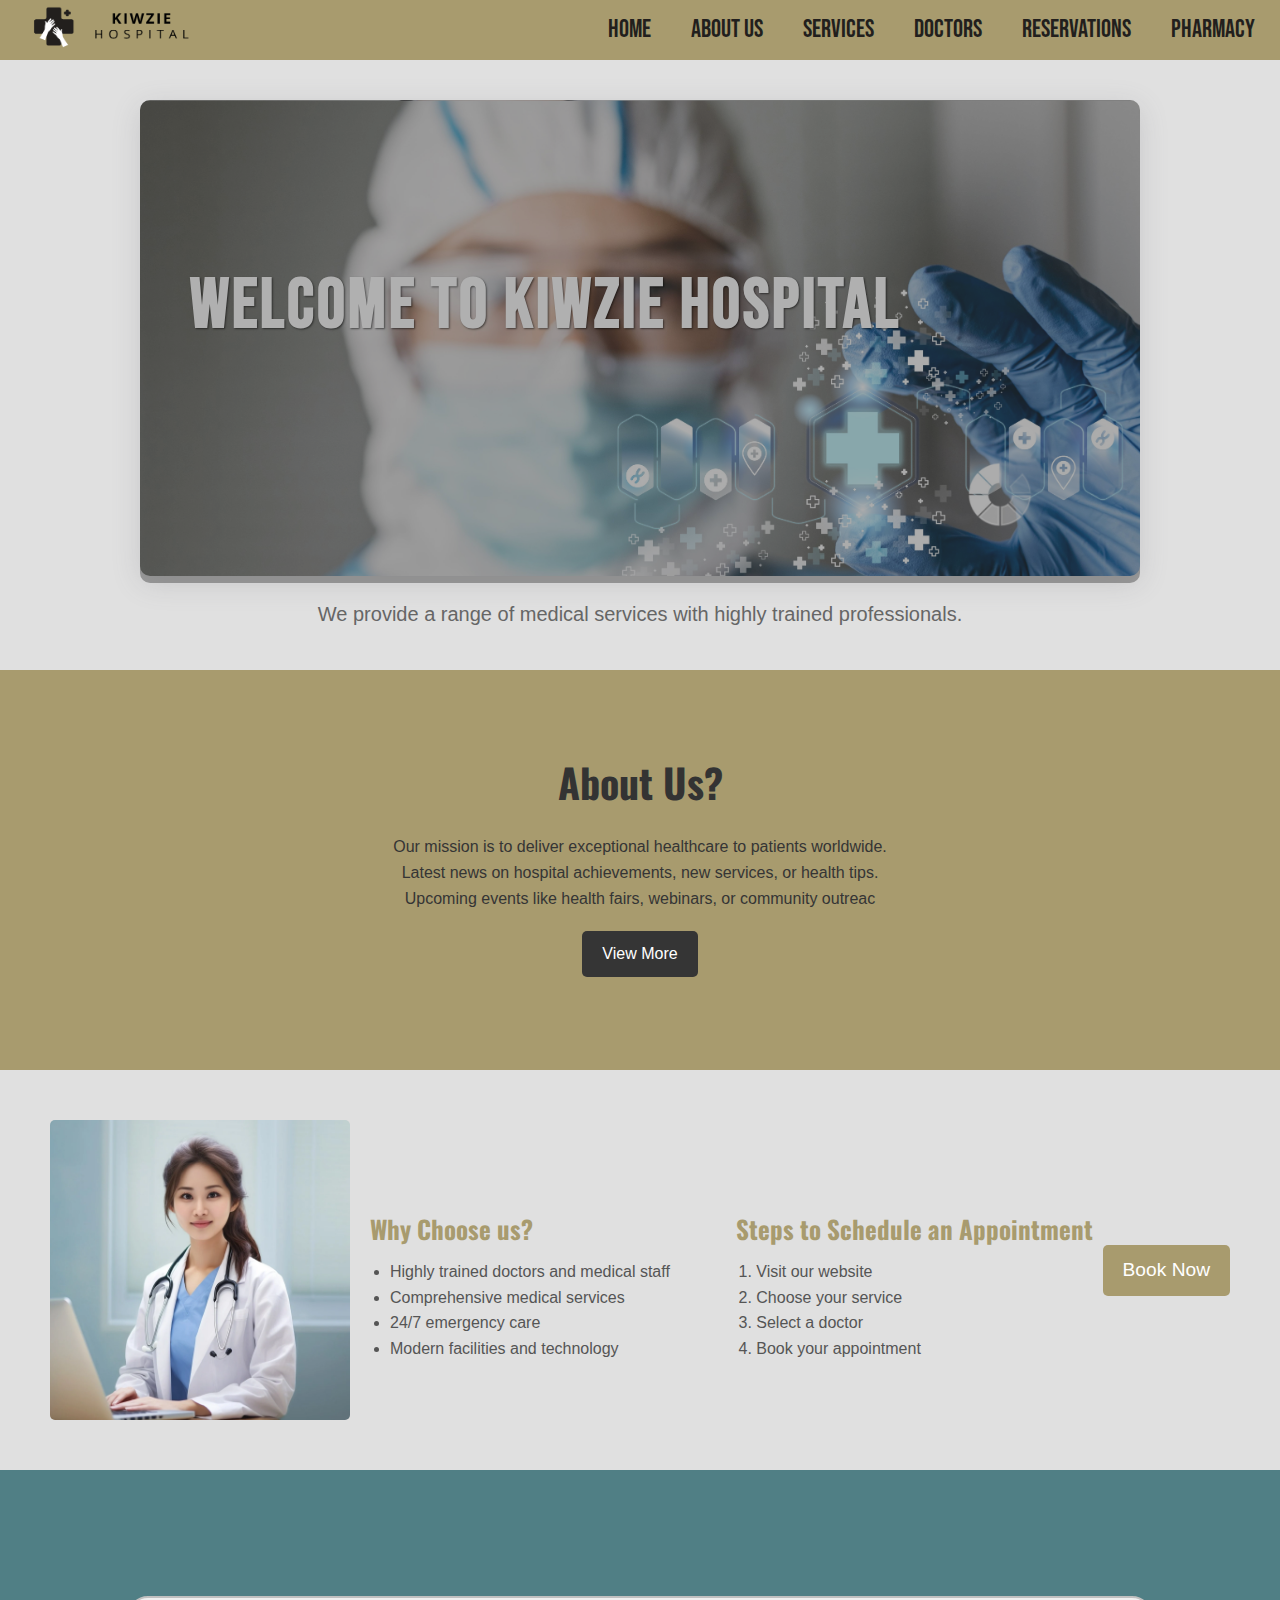
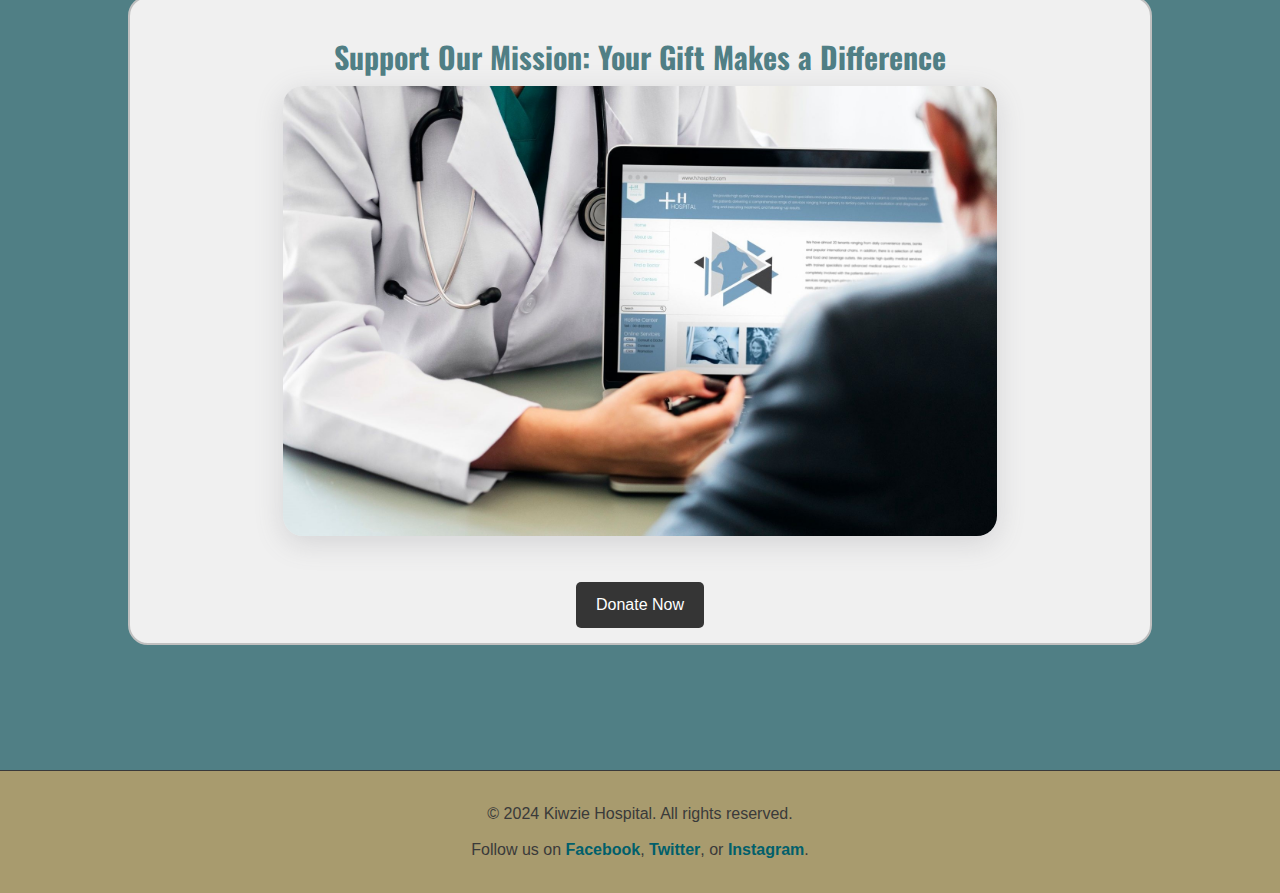
<file: index.html>
<!DOCTYPE html>
<html lang="en">

<head>
    <meta charset="UTF-8">
    <meta name="viewport" content="width=device-width, initial-scale=1.0">
    <meta name="keywords" content="hospitals, Kiwzie">
    <meta name="description" content="Channel doctors through Kiwzie and book your appoinments with ease.">
    <link rel="stylesheet" href="styles.css">
    <link rel="preconnect" href="https://fonts.googleapis.com">
    <link rel="icon" href="images/KIWZE.png" type="image/x-icon">
    <link href="https://fonts.googleapis.com/css2?family=Bebas+Neue&display=swap" rel="stylesheet">
    <link href="https://fonts.googleapis.com/css2?family=Bebas+Neue&family=Oswald:wght@200..700&display=swap" rel="stylesheet">
    <link rel="apple-touch-icon" sizes="180x180" href="apple-touch-icon.png">
    <link rel="icon" type="image/png" sizes="32x32" href="favicon-32x32.png">
    <link rel="icon" type="image/png" sizes="16x16" href="favicon-16x16.png">
    <link rel="manifest" href="site.webmanifest">
    <title>Kiwzie Hospital - Home Page</title>
</head>

<body>

    <header class="header2">
        <nav class="nav-bar">
            <!-- Logo Section -->
            <div class="logo">
                <img src="images/logo 1.png" alt="logo">
            </div>
    
            <!-- Navigation Menu -->
            <ul class="nav-menu">
                <li><a href="index.html">Home</a></li>
                <li><a href="about.html">About Us</a></li>
                <li><a href="services.html">Services</a></li>
                <li><a href="doctors.html">Doctors</a></li>
                <li><a href="reservations.html">Reservations</a></li>
                <li><a href="pharmacy.html">Pharmacy</a></li>
            </ul>
        </nav>
    </header>    

    <main>
        <section class="main-section">
            <div class="hospital-intro">
                <div class="image-container">
                    <img src="images/mainig.jpg" alt="Hospital Image">
                    <h1>Welcome to Kiwzie Hospital</h1>
                </div>
                <p>We provide a range of medical services with highly trained professionals.</p>
            </div>
        </section>

        <section>
            <div class="channel-ur-doc">
                <h2>About Us?</h2> 
                <p>Our mission is to deliver exceptional healthcare to patients worldwide.<br> Latest news on hospital achievements, new services, or health tips.<br> Upcoming events like health fairs, webinars, or community outreac</p>
                <a href="about.html" class="view-more">View More</a><br>
            </div>
        </section>

        <section class="section2">
            <br>
            <img src="images/woman-dr.webp" alt="second image">
            <div class="section2-content">
                <h3>Why Choose us?</h3>
                <ul>
                    <li>Highly trained doctors and medical staff</li>
                    <li>Comprehensive medical services</li>
                    <li>24/7 emergency care</li>
                    <li>Modern facilities and technology</li>
                </ul>
            </div>

            <div class="section2-content">
                <h3>Steps to Schedule an Appointment</h3>
                <ol>
                    <li>Visit our website</li>
                    <li>Choose your service</li>
                    <li>Select a doctor</li>
                    <li>Book your appointment</li>
                </ol>
            </div>
            <a href="reservations.html" class="btn">Book Now</a>
        </section>

        <section class="container">
            <div class = "main-content">
                <h2>Support Our Mission: Your Gift Makes a Difference</h2>
                <img src="images/image123.jpeg" alt="donations-image"><br>
                <a href="donations.html" class="view-more">Donate Now</a>
            </div>
        </section>
    </main>
    
    <footer>
        <p>&copy; 2024 Kiwzie Hospital. All rights reserved.</p>
        <p>Follow us on 
            <a href="https://www.facebook.com/KiwzieHospital" target="_blank">Facebook</a>, 
            <a href="https://twitter.com/KiwzieHospital" target="_blank">Twitter</a>, or 
            <a href="https://instagram.com/KiwzieHospital" target="_blank">Instagram</a>.
        </p>
    </footer>
</body>

</html>
</file>
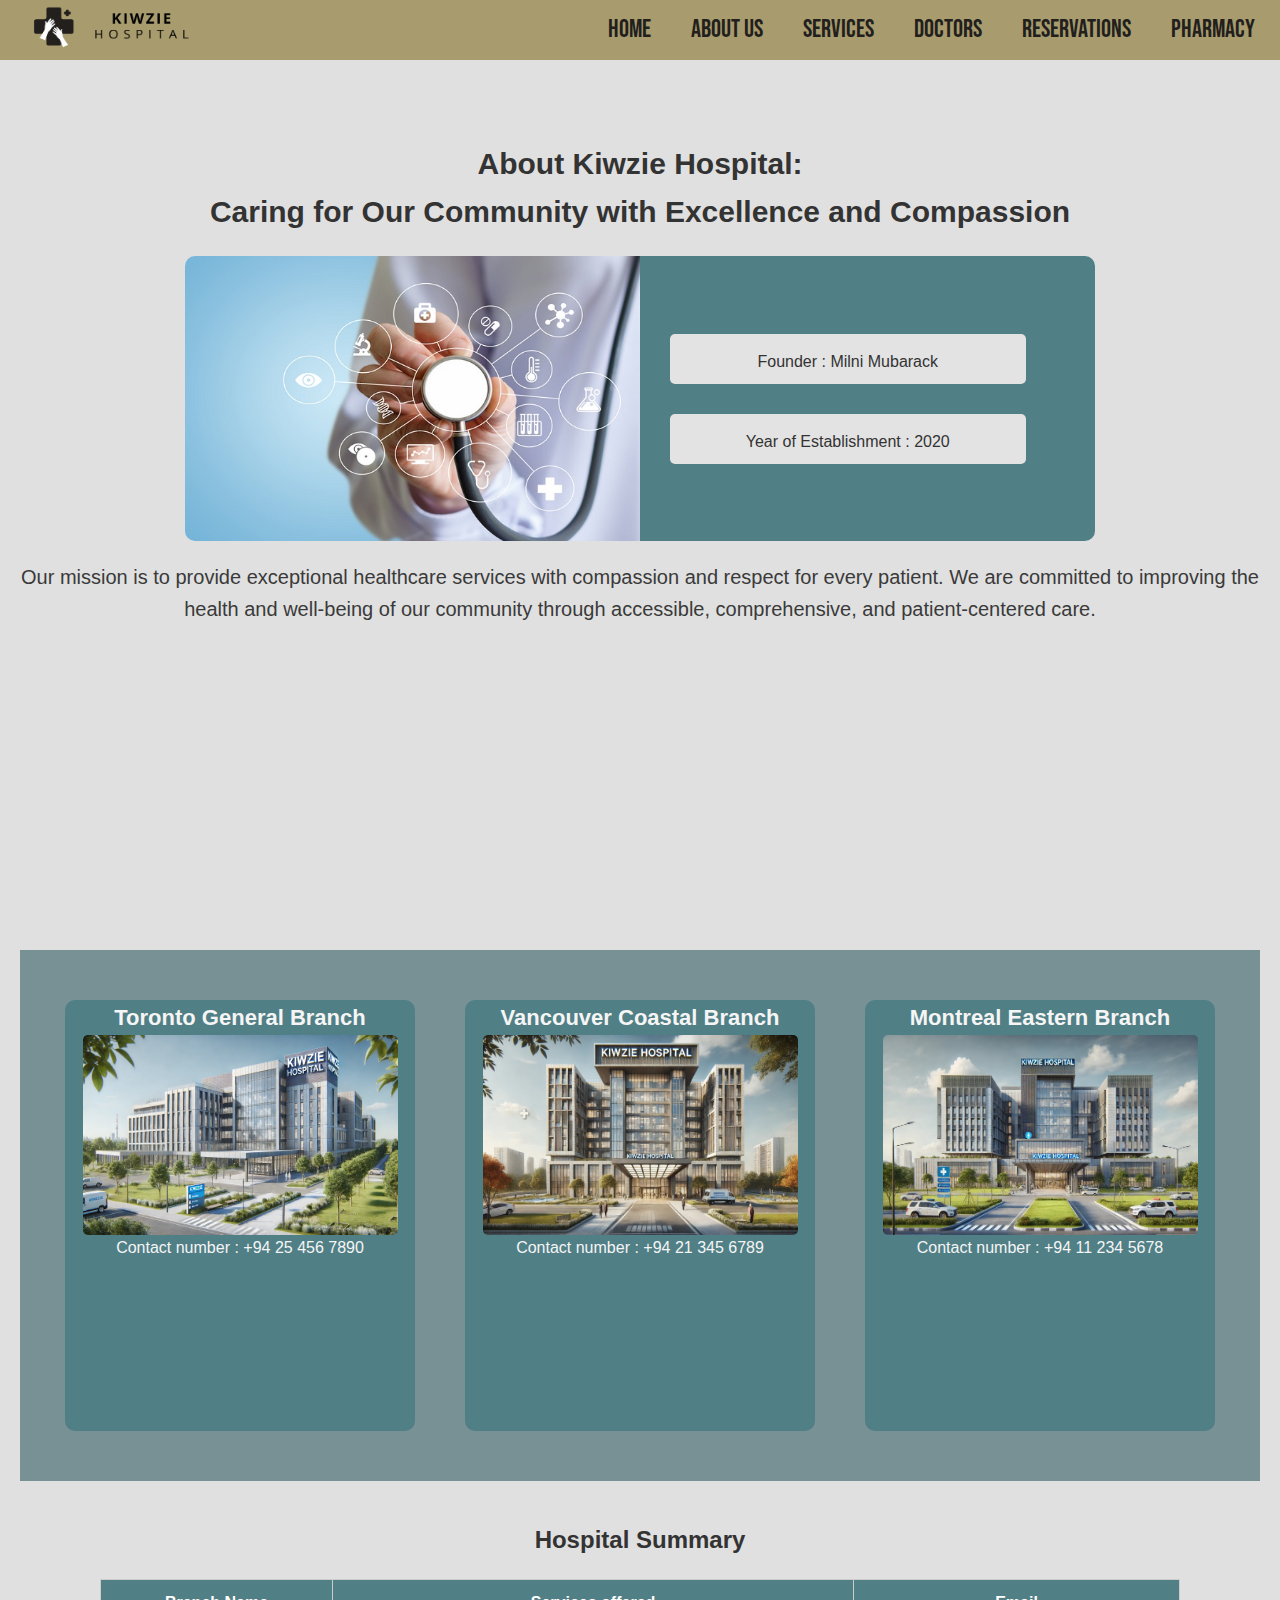
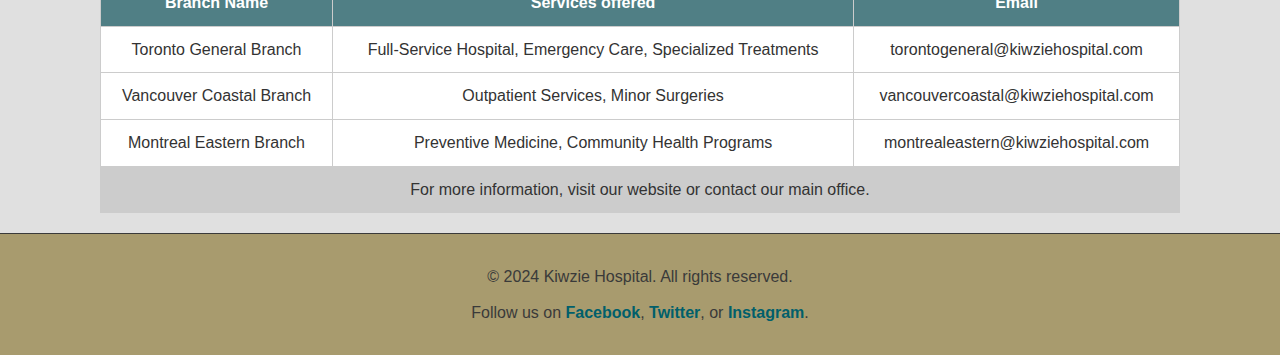
<file: about.html>
<!DOCTYPE html>
<html lang="en">

<head>
    <meta charset="UTF-8">
    <meta name="viewport" content="width=device-width, initial-scale=1.0">
    <meta name="keywords" content="hospitals, Kiwzie">
    <meta name="description" content="Channel doctors through Kiwzie and book your appoinments with ease.">
    <link rel="stylesheet" href="styles.css">
    <link rel="icon" href="images/KIWZE.png" type="image/x-icon">
    <link href="https://fonts.googleapis.com/css2?family=Bebas+Neue&display=swap" rel="stylesheet">
    <link href="https://fonts.googleapis.com/css2?family=Bebas+Neue&family=Oswald:wght@200..700&display=swap" rel="stylesheet">
    <link rel="apple-touch-icon" sizes="180x180" href="apple-touch-icon.png">
    <link rel="icon" type="image/png" sizes="32x32" href="favicon-32x32.png">
    <link rel="icon" type="image/png" sizes="16x16" href="favicon-16x16.png">
    <link rel="manifest" href="site.webmanifest">
    <title>Kiwzie Hospital - About Us</title>
</head>
    
<body>
    <section class = "about-us-page">
        <header class="header2">
            <nav class="nav-bar">
                <!-- Logo Section -->
                <div class="logo">
                    <img src="images/logo 1.png" alt="logo">
                </div>
        
                <!-- Navigation Menu -->
                <ul class="nav-menu">
                    <li><a href="index.html">Home</a></li>
                    <li><a href="about.html">About Us</a></li>
                    <li><a href="services.html">Services</a></li>
                    <li><a href="doctors.html">Doctors</a></li>
                    <li><a href="reservations.html">Reservations</a></li>
                    <li><a href="pharmacy.html">Pharmacy</a></li>
                </ul>
            </nav>
        </header> 

        <main>
            <section class="About-section">
                <h1>About Kiwzie Hospital: <br> Caring for Our Community with Excellence and Compassion</h1>
                <div class = "aboutus-strip">
                    <div class = "aboutus-container">
                        <img src="images/1569235113phpHpP4z0.jpeg" alt="one of your doctors">
                    </div>
                    <div class="fields-container">
                        <div class="field">Founder : Milni Mubarack</div>
                        <div class="field">Year of Establishment : 2020</div>
                    </div>
                </div>
                <p>
                    Our mission is to provide exceptional healthcare services with compassion and respect for every patient. We are committed to improving the health and well-being of our community through accessible, comprehensive, and patient-centered care.
                </p>
            </section>

            <section class="branches">
                <div class="branch-content">
                    <h3>Toronto General Branch</h3>
                    <img src="images/main.webp" alt="Image of branch 1">
                    <p>Contact number : +94 25 456 7890</p>
                    <iframe src="https://www.google.com/maps/embed?pb=!1m18!1m12!1m3!1d63363.37747103353!2d79.8526195714765!3d6.984396358486745!2m3!1f0!2f0!3f0!3m2!1i1024!2i768!4f13.1!3m3!1m2!1s0x3ae2586d929b99a3%3A0x840530ed2bc57e0c!2sWattala!5e0!3m2!1sen!2slk!4v1725996944905!5m2!1sen!2slk" width="600" height="450" style="border:0;" allowfullscreen="" loading="lazy" referrerpolicy="no-referrer-when-downgrade"></iframe>
                </div>

                <div class="branch-content">
                    <h3>Vancouver Coastal Branch</h3>
                    <img src="images/hosp2.jpg" alt="Image of branch 2">
                    <p>Contact number : +94 21 345 6789</p>
                    <iframe src="https://www.google.com/maps/embed?pb=!1m18!1m12!1m3!1d126670.33644594673!2d79.77585073436784!3d7.189611414426809!2m3!1f0!2f0!3f0!3m2!1i1024!2i768!4f13.1!3m3!1m2!1s0x3ae2ee9c6bb2f73b%3A0xa51626e908186f3e!2sNegombo!5e0!3m2!1sen!2slk!4v1725996851993!5m2!1sen!2slk" width="600" height="450" style="border:0;" allowfullscreen="" loading="lazy" referrerpolicy="no-referrer-when-downgrade"></iframe>
                </div>

                <div class="branch-content">
                    <h3>Montreal Eastern Branch</h3>
                    <img src="images/hosp3.jpg" alt="Image of branch 3">
                    <p>Contact number : +94 11 234 5678</p>
                    <iframe src="https://www.google.com/maps/embed?pb=!1m18!1m12!1m3!1d7922.581949682979!2d79.85774313923487!3d6.855685074735562!2m3!1f0!2f0!3f0!3m2!1i1024!2i768!4f13.1!3m3!1m2!1s0x3ae25b080140456d%3A0x2336ef2aa034913!2sDehiwala%2C%20Dehiwala-Mount%20Lavinia!5e0!3m2!1sen!2slk!4v1725996790275!5m2!1sen!2slk" width="600" height="450" style="border:0;" allowfullscreen="" loading="lazy" referrerpolicy="no-referrer-when-downgrade"></iframe>
                </div>
            </section>


            <section class="summary-table">
                <h2>Hospital Summary</h2>
                <table>
                    <thead>
                        <tr>
                            <th>Branch Name</th>
                            <th>Services offered</th>
                            <th>Email</th>
                        </tr>
                    </thead>
                    <tbody>
                        <tr>
                            <td data-label="Branch Name">Toronto General Branch</td>
                            <td data-label="Services offered">Full-Service Hospital, Emergency Care, Specialized Treatments</td>
                            <td data-label="Email">torontogeneral@kiwziehospital.com</td>
                        </tr>
                        <tr>
                            <td data-label="Branch Name">Vancouver Coastal Branch</td>
                            <td data-label="Services offered">Outpatient Services, Minor Surgeries</td>
                            <td data-label="Email">vancouvercoastal@kiwziehospital.com</td>
                        </tr>
                        <tr>
                            <td data-label="Branch Name">Montreal Eastern Branch</td>
                            <td data-label="Services offered">Preventive Medicine, Community Health Programs</td>
                            <td data-label="Email">montrealeastern@kiwziehospital.com</td>
                        </tr>
                    </tbody>
                    <tfoot>
                        <tr>
                            <td colspan="3">For more information, visit our website or contact our main office.</td>
                        </tr>
                    </tfoot>
                </table>
            </section>
        </main>
    </section>
    <footer>
        <p>&copy; 2024 Kiwzie Hospital. All rights reserved.</p>
        <p>Follow us on 
            <a href="https://www.facebook.com/KiwzieHospital" target="_blank">Facebook</a>, 
            <a href="https://twitter.com/KiwzieHospital" target="_blank">Twitter</a>, or 
            <a href="https://instagram.com/KiwzieHospital" target="_blank">Instagram</a>.
        </p>
    </footer>
    
</body>
</html>
</file>
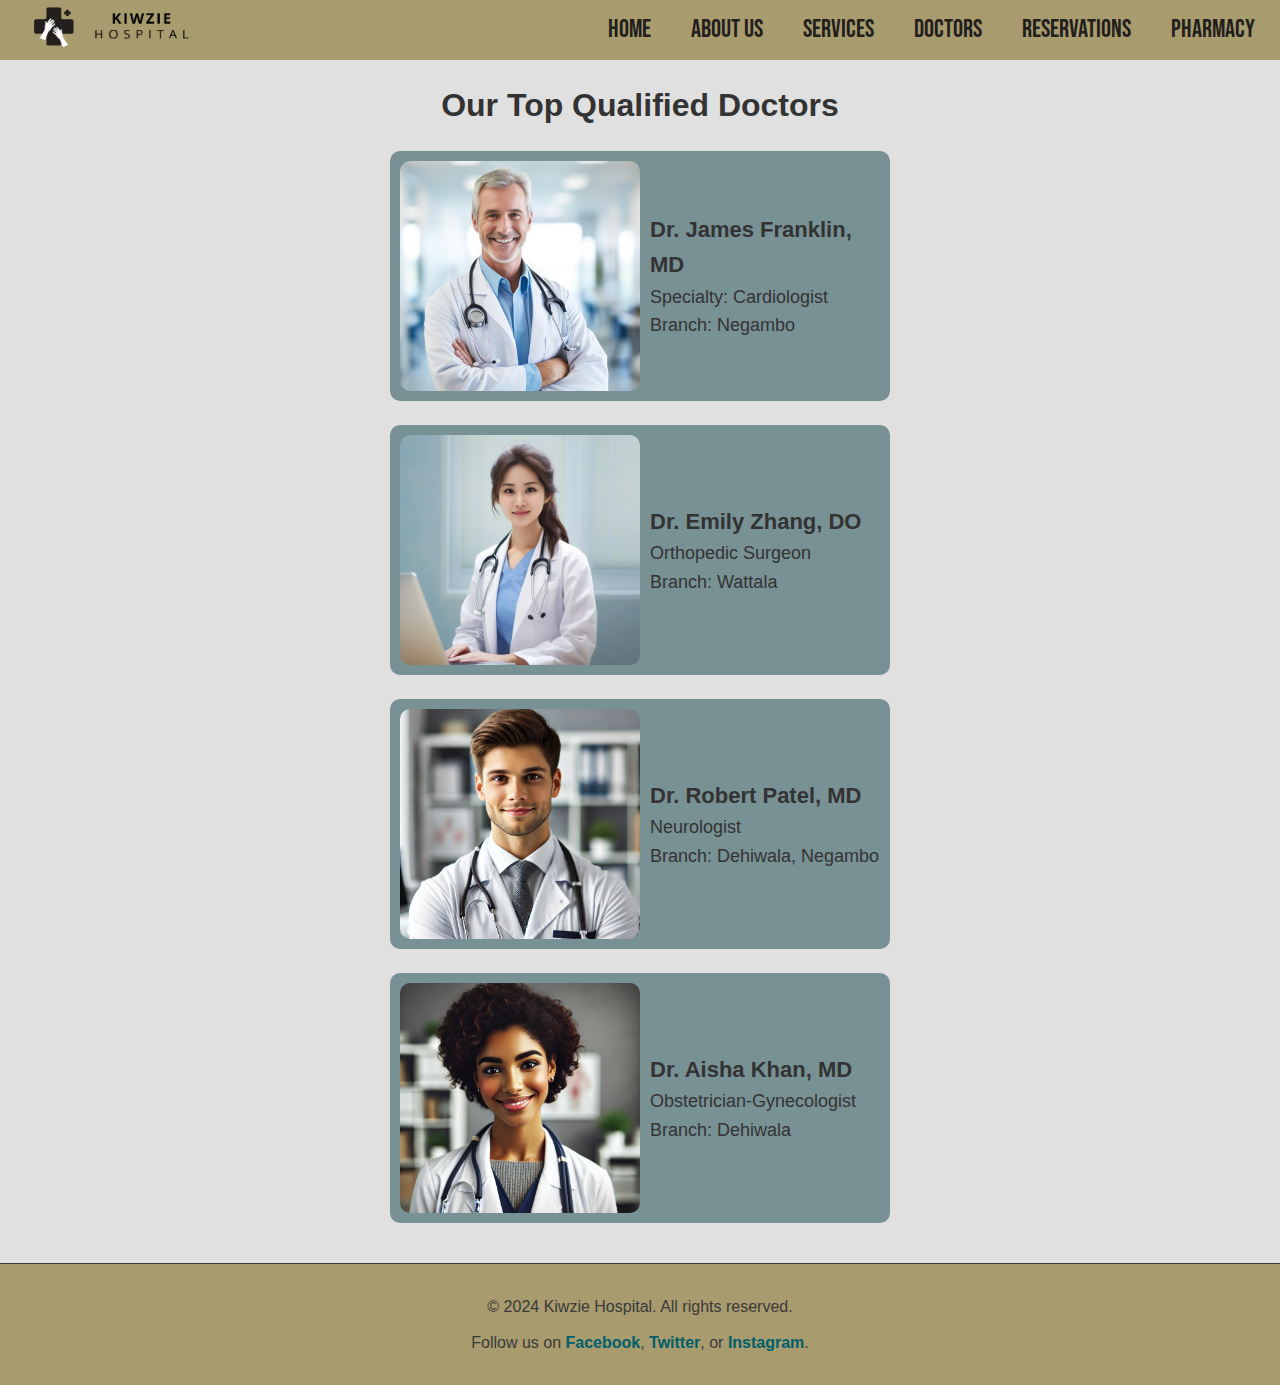
<file: doctors.html>
<!DOCTYPE html>
<html lang="en">

<head>
    <meta charset="UTF-8">
    <meta name="viewport" content="width=device-width, initial-scale=1.0">
    <meta name="keywords" content="hospitals, Kiwzie">
    <meta name="description" content="Channel doctors through Kiwzie and book your appoinments with ease.">
    <link rel="icon" href="images/KIWZE.png" type="image/x-icon">
    <link href="https://fonts.googleapis.com/css2?family=Bebas+Neue&display=swap" rel="stylesheet">
    <link href="https://fonts.googleapis.com/css2?family=Bebas+Neue&family=Oswald:wght@200..700&display=swap" rel="stylesheet">
    <link rel="stylesheet" href="styles.css">
    <link rel="apple-touch-icon" sizes="180x180" href="apple-touch-icon.png">
    <link rel="icon" type="image/png" sizes="32x32" href="favicon-32x32.png">
    <link rel="icon" type="image/png" sizes="16x16" href="favicon-16x16.png">
    <link rel="manifest" href="site.webmanifest">
    <title>Kiwzie Hospital - Doctors</title>
</head>
    
<body>
        
<body>
   
    <header class="header2">
        <nav class="nav-bar">
            <!-- Logo Section -->
            <div class="logo">
                <img src="images/logo 1.png" alt="logo">
            </div>
    
            <!-- Navigation Menu -->
            <ul class="nav-menu">
                <li><a href="index.html">Home</a></li>
                <li><a href="about.html">About Us</a></li>
                <li><a href="services.html">Services</a></li>
                <li><a href="doctors.html">Doctors</a></li>
                <li><a href="reservations.html">Reservations</a></li>
                <li><a href="pharmacy.html">Pharmacy</a></li>
            </ul>
        </nav>
    </header> 
    <main>
        <section class="doc-section">
            <h1>Our Top Qualified Doctors</h1>
            <div class = "doc-fields">
                <div class = "doc-field">
                    <div class="dr-im">
                        <img src="images/old-man.jpg" alt="Doctor">
                    </div>
                    <div class="dr-info">
                        <h4>Dr. James Franklin, MD</h4>
                        <p>Specialty: Cardiologist</p>
                        <p>Branch: Negambo</p>
                    </div>
                </div>
                <div class = "doc-field">
                    <div class="dr-im">
                        <img src="images/woman-dr.webp" alt="Doctor">
                    </div>
                    <div class="dr-info">
                        <h4> Dr. Emily Zhang, DO</h4>
                        <p>Orthopedic Surgeon</p>
                        <p>Branch: Wattala</p>
                    </div>
                </div>
                <div class = "doc-field">
                    <div class="dr-im">
                        <img src="images/WhatsApp Image 2024-09-10 at 14.38.52_99a04c8e.jpg" alt="Doctor">
                    </div>
                    <div class="dr-info">
                        <h4> Dr. Robert Patel, MD</h4>
                        <p>Neurologist</p>
                        <p>Branch: Dehiwala, Negambo</p>
                    </div>
                </div>
                <div class = "doc-field">
                    <div class="dr-im">
                        <img src="images/WhatsApp Image 2024-09-10 at 14.39.37_82912693.jpg" alt="Doctor">
                    </div>
                    <div class="dr-info">
                        <h4>Dr. Aisha Khan, MD</h4>
                        <p>Obstetrician-Gynecologist</p>
                        <p>Branch: Dehiwala</p>
                    </div>
                </div>
            </di>
        </section>
    </main>

    <footer>
        <p>&copy; 2024 Kiwzie Hospital. All rights reserved.</p>
        <p>Follow us on 
            <a href="https://www.facebook.com/KiwzieHospital" target="_blank">Facebook</a>, 
            <a href="https://twitter.com/KiwzieHospital" target="_blank">Twitter</a>, or 
            <a href="https://instagram.com/KiwzieHospital" target="_blank">Instagram</a>.
        </p>
    </footer>
</body>
</html>
</file>
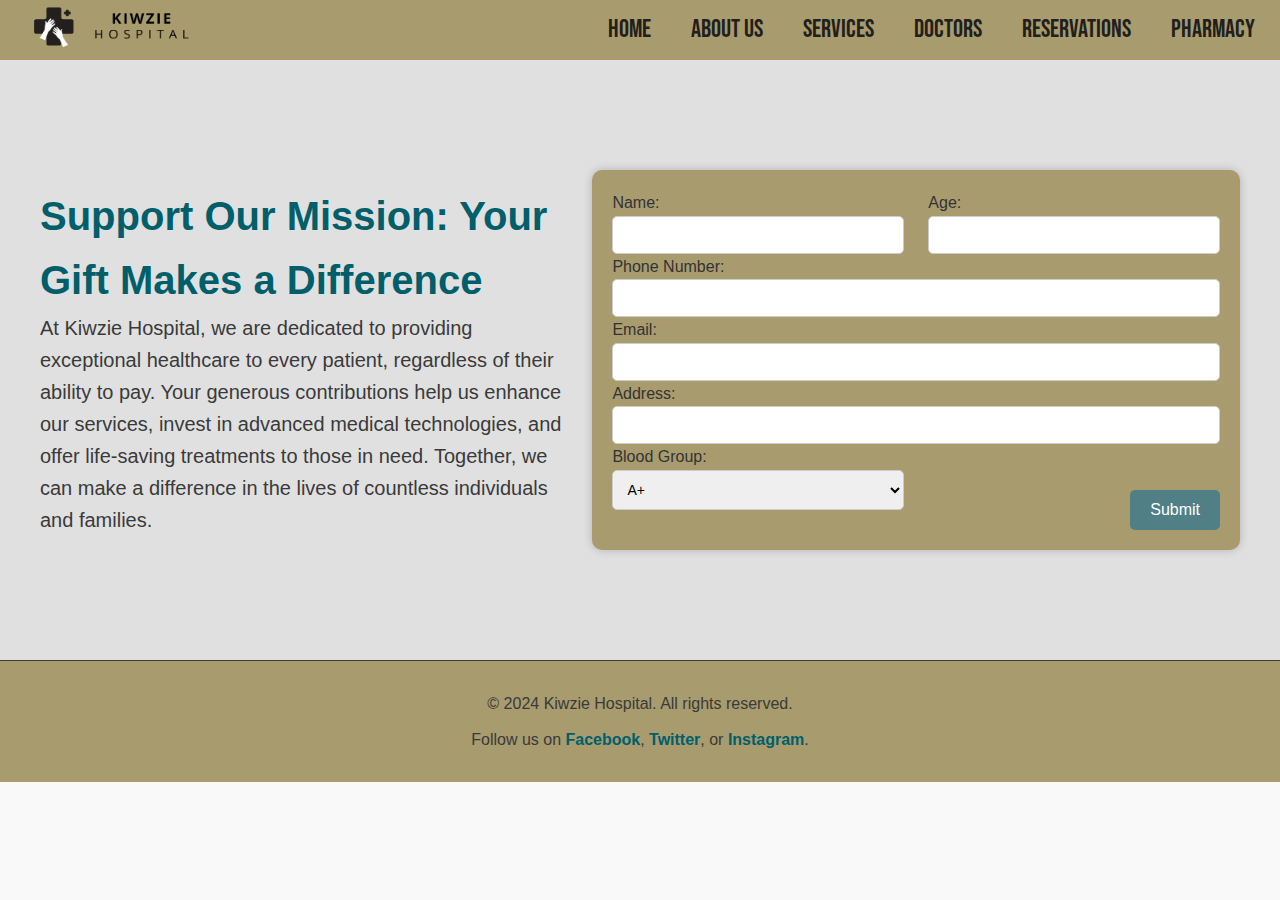
<file: donations.html>
<!DOCTYPE html>
<html lang="en">

<head>
    <meta charset="UTF-8">
    <meta name="viewport" content="width=device-width, initial-scale=1.0">
    <meta name="keywords" content="hospitals, Kiwzie">
    <meta name="description" content="Channel doctors through Kiwzie and book your appointments with ease.">
    <link rel="icon" href="images/KIWZE.png" type="image/x-icon">
    <link href="https://fonts.googleapis.com/css2?family=Bebas+Neue&display=swap" rel="stylesheet">
    <link href="https://fonts.googleapis.com/css2?family=Bebas+Neue&family=Oswald:wght@200..700&display=swap" rel="stylesheet">
    <link rel="stylesheet" href="styles.css">
    <link rel="apple-touch-icon" sizes="180x180" href="apple-touch-icon.png">
    <link rel="icon" type="image/png" sizes="32x32" href="favicon-32x32.png">
    <link rel="icon" type="image/png" sizes="16x16" href="favicon-16x16.png">
    <link rel="manifest" href="site.webmanifest">
    <title>Kiwzie Hospital - Donations</title>
</head>

<body>
    <header class="header2">
        <nav class="nav-bar">
            <!-- Logo Section -->
            <div class="logo">
                <img src="images/logo 1.png" alt="logo">
            </div>
    
            <!-- Navigation Menu -->
            <ul class="nav-menu">
                <li><a href="index.html">Home</a></li>
                <li><a href="about.html">About Us</a></li>
                <li><a href="services.html">Services</a></li>
                <li><a href="doctors.html">Doctors</a></li>
                <li><a href="reservations.html">Reservations</a></li>
                <li><a href="pharmacy.html">Pharmacy</a></li>
            </ul>
        </nav>
    </header> 
    
    <main>
        <section class="donate">
            <div class="donate-content">
                <h1>Support Our Mission: Your Gift Makes a Difference</h1>
                <p>At Kiwzie Hospital, we are dedicated to providing exceptional healthcare to every patient, regardless of their ability to pay. Your generous contributions help us enhance our services, invest in advanced medical technologies, and offer life-saving treatments to those in need. Together, we can make a difference in the lives of countless individuals and families.</p>
            </div>
            <div class="donate-form">
                <form action="donations.html">
                    <fieldset class="donate-fieldset">
                        <div class="name">
                            <label for="name">Name:</label>
                            <input type="text" name="name" id="name" required>
                        </div>

                        <div class="age">
                            <label for="age">Age:</label>
                            <input type="number" name="age" id="age" required>
                        </div>

                        <label for="number">Phone Number:</label>
                        <input type="number" name="number" id="number" required>

                        <label for="email">Email:</label>
                        <input type="email" name="email" id="email" required>

                        <label for="address">Address:</label>
                        <input type="text" name="address" id="address" required>

                        <div class="donate-last-row">
                            <div>
                                <label for="Blood group">Blood Group: </label>
                                <select name="frequency" id="drop1">
                                    <option value="option.1">A+</option>
                                    <option value="option.2">A-</option>
                                    <option value="option.3">B+</option>
                                    <option value="option.4">B-</option>
                                    <option value="option.5">AB+</option>
                                    <option value="option.6">AB-</option>
                                    <option value="option.7">O+</option>
                                    <option value="option.8">O-</option>
                                </select>
                            </div>
                            <input class="sbmt-btn" type="submit" value="Submit">
                        </div>
                    </fieldset>
                </form>
            </div>
        </section>
    </main>

    <footer>
        <p>&copy; 2024 Kiwzie Hospital. All rights reserved.</p>
        <p>Follow us on 
            <a href="https://www.facebook.com/KiwzieHospital" target="_blank">Facebook</a>, 
            <a href="https://twitter.com/KiwzieHospital" target="_blank">Twitter</a>, or 
            <a href="https://instagram.com/KiwzieHospital" target="_blank">Instagram</a>.
        </p>
    </footer>
</body>
</html>
</file>
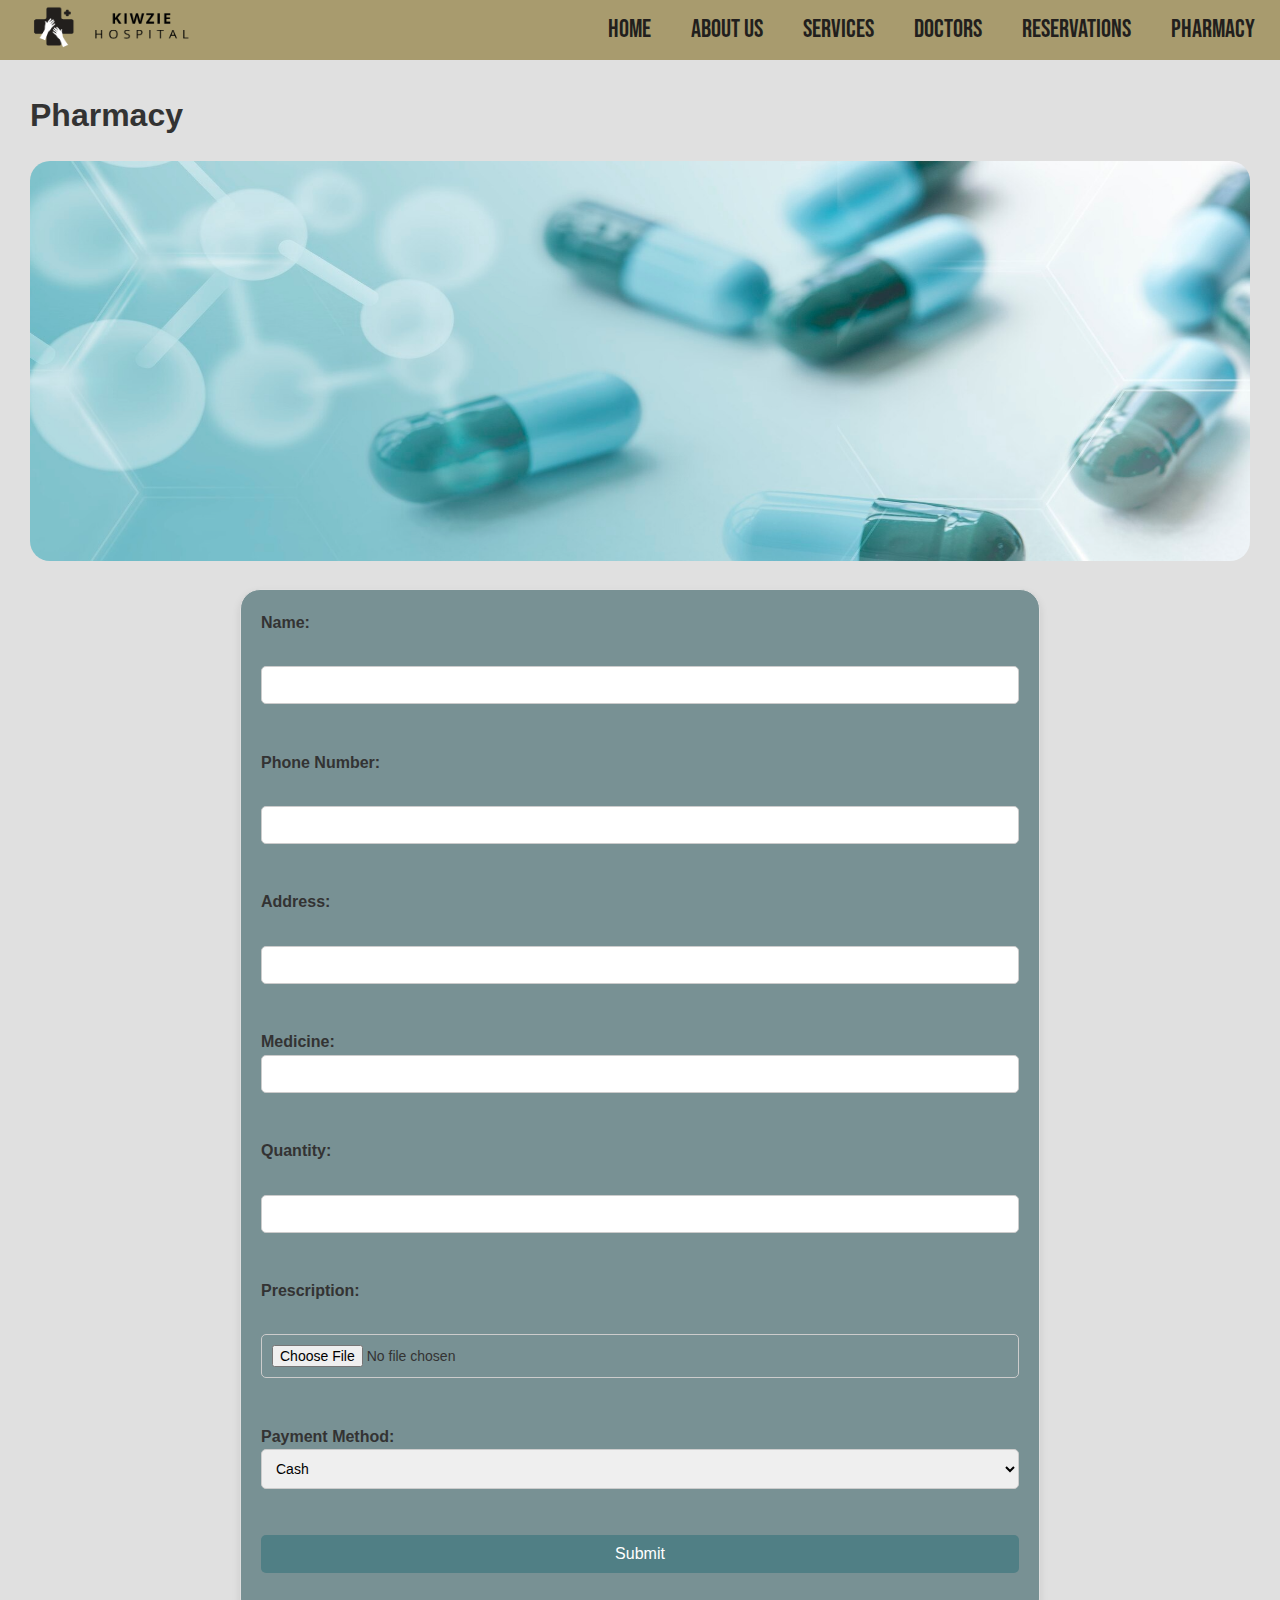
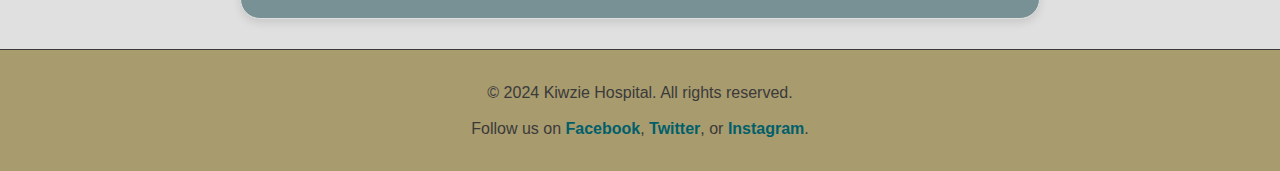
<file: pharmacy.html>
<!DOCTYPE html>
<html lang="en">

<head>
    <meta charset="UTF-8">
    <meta name="viewport" content="width=device-width, initial-scale=1.0">
    <meta name="keywords" content="hospitals, Kiwzie">
    <meta name="description" content="Channel doctors through Kiwzie and book your appoinments with ease.">
    <link rel="icon" href="images/KIWZE.png" type="image/x-icon">
    <link href="https://fonts.googleapis.com/css2?family=Bebas+Neue&display=swap" rel="stylesheet">
    <link href="https://fonts.googleapis.com/css2?family=Bebas+Neue&family=Oswald:wght@200..700&display=swap" rel="stylesheet">
    <link rel="stylesheet" href="styles.css">
    <link rel="apple-touch-icon" sizes="180x180" href="apple-touch-icon.png">
    <link rel="icon" type="image/png" sizes="32x32" href="favicon-32x32.png">
    <link rel="icon" type="image/png" sizes="16x16" href="favicon-16x16.png">
    <link rel="manifest" href="site.webmanifest">
    <title>Kiwzie Hospital - Pharmacy</title>
</head>
    
<body>
       
<body>
   
    <header class="header2">
        <nav class="nav-bar">
            <!-- Logo Section -->
            <div class="logo">
                <img src="images/logo 1.png" alt="logo">
            </div>
    
            <!-- Navigation Menu -->
            <ul class="nav-menu">
                <li><a href="index.html">Home</a></li>
                <li><a href="about.html">About Us</a></li>
                <li><a href="services.html">Services</a></li>
                <li><a href="doctors.html">Doctors</a></li>
                <li><a href="reservations.html">Reservations</a></li>
                <li><a href="pharmacy.html">Pharmacy</a></li>
            </ul>
        </nav>
    </header> 

    <main>
        <section class="pharmacy-content">
            <section class = "pharmacy">
                <h1>Pharmacy</h1>
                <img src="images/pikaso_embed.png" alt="Image of a pharmacy">
            </section>
            <section class = "pharmacy-container">
                <div class="pharmacy-form">
                    <form action="pharmacy.html">
                        <fieldset class="pharmacy-fieldset">
                            <label for="name">Name: </label><br>
                            <input type="text" name="name" id="name" required><br>
                            <br>
                        
                            <label for="number">Phone Number: </label><br>
                            <input type="number" name="number" id="number" required><br>
                            <br>

                            <label for="Address">Address: </label><br>
                            <input type="address" name="address" id="address" required><br>
                            <br>

                            <label for="medicine">Medicine: </lable><br>
                            <input type=" text" name="medicine" id="medicine" required><br>
                            <br>

                            <label for="quantity">Quantity: </label><br>
                            <input type="number" name="quantity" id="quantity" required><br>
                            <br>
                            
                            <label for="prescription">Prescription: </label><br>
                            <input type="file" name="prescription" id="prescription" required><br>
                            <br>

                            <lable for="payment">Payment Method: </lable><br>
                            <select name="payment" id="payment">
                                <option value="cash">Cash</option>
                                <option value="card">Card</option>
                            </select><br>
                            <br>
                            <input type="submit" value="Submit">
                        </fieldset>
                    </form>
                </div>
            </section>
        </section>
    </main>

    <footer>
        <p>&copy; 2024 Kiwzie Hospital. All rights reserved.</p>
        <p>Follow us on 
            <a href="https://www.facebook.com/KiwzieHospital" target="_blank">Facebook</a>, 
            <a href="https://twitter.com/KiwzieHospital" target="_blank">Twitter</a>, or 
            <a href="https://instagram.com/KiwzieHospital" target="_blank">Instagram</a>.
        </p>
    </footer>
</body>
</html>
</file>
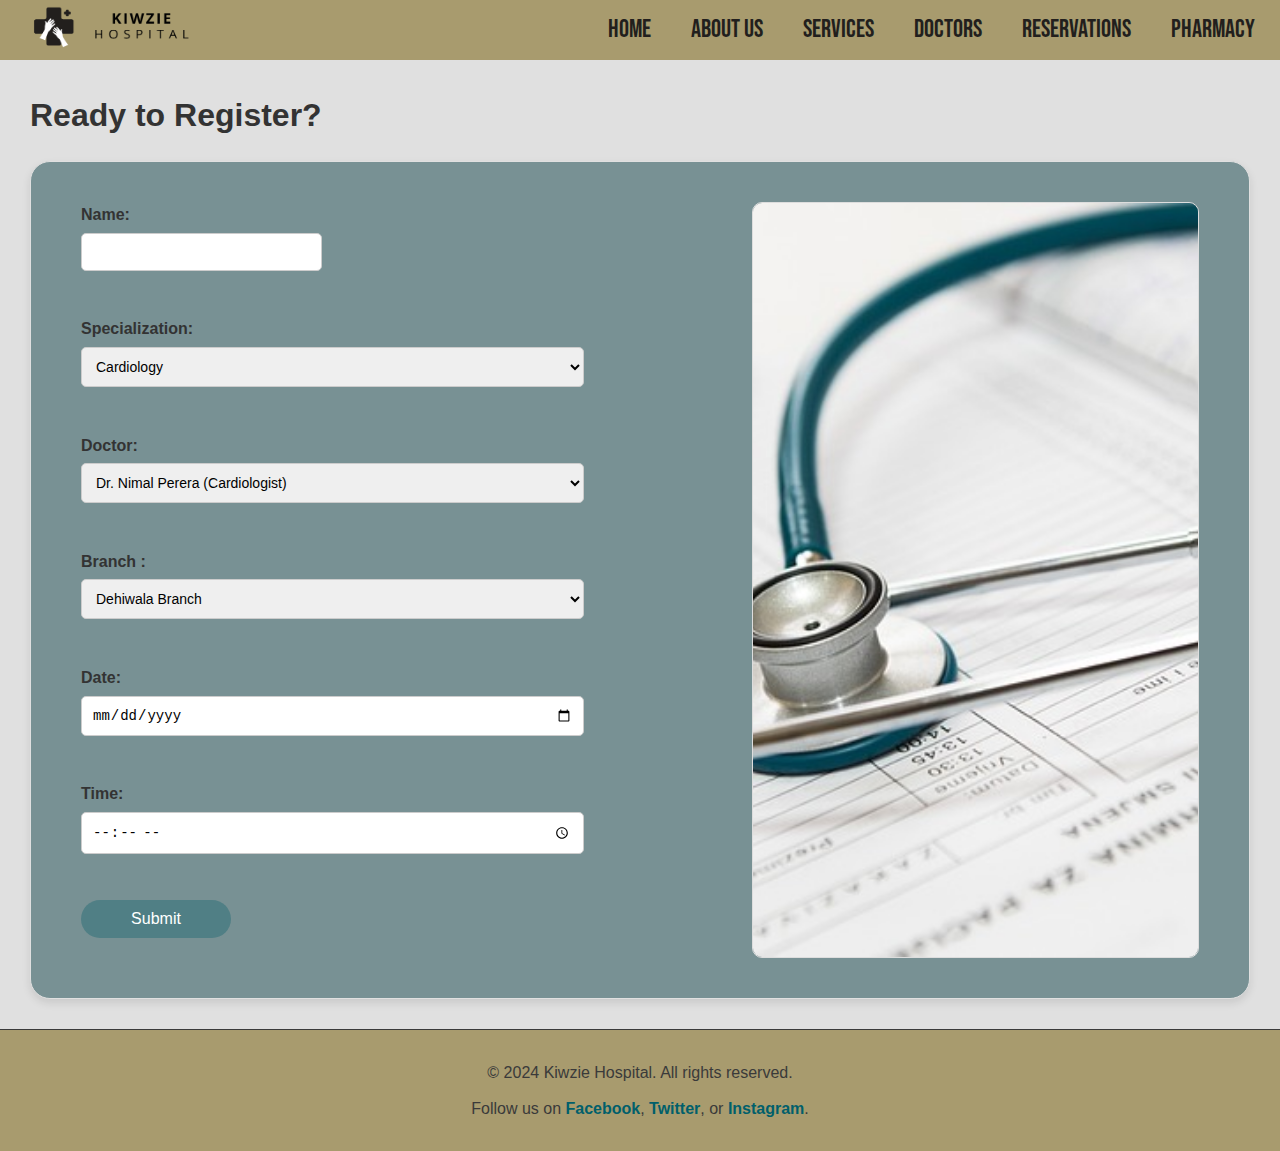
<file: reservations.html>
<!DOCTYPE html>
<html lang="en">

<head>
    <meta charset="UTF-8">
    <meta name="viewport" content="width=device-width, initial-scale=1.0">
    <meta name="keywords" content="hospitals, Kiwzie">
    <meta name="description" content="Channel doctors through Kiwzie and book your appoinments with ease.">
    <link rel="icon" href="images/KIWZE.png" type="image/x-icon">
    <link href="https://fonts.googleapis.com/css2?family=Bebas+Neue&display=swap" rel="stylesheet">
    <link href="https://fonts.googleapis.com/css2?family=Bebas+Neue&family=Oswald:wght@200..700&display=swap" rel="stylesheet">
    <link rel="stylesheet" href="styles.css">
    <link rel="apple-touch-icon" sizes="180x180" href="apple-touch-icon.png">
    <link rel="icon" type="image/png" sizes="32x32" href="favicon-32x32.png">
    <link rel="icon" type="image/png" sizes="16x16" href="favicon-16x16.png">
    <link rel="manifest" href="site.webmanifest">
    <title>Kiwzie Hospital - reservations</title>
</head>
    
<body>
       
<body>
   
    <header class="header2">
        <nav class="nav-bar">
            <!-- Logo Section -->
            <div class="logo">
                <img src="images/logo 1.png" alt="logo">
            </div>
    
            <!-- Navigation Menu -->
            <ul class="nav-menu">
                <li><a href="index.html">Home</a></li>
                <li><a href="about.html">About Us</a></li>
                <li><a href="services.html">Services</a></li>
                <li><a href="doctors.html">Doctors</a></li>
                <li><a href="reservations.html">Reservations</a></li>
                <li><a href="pharmacy.html">Pharmacy</a></li>
            </ul>
        </nav>
    </header> 

    <main>
        <section class="reserve">
            <h1>Ready to Register?</h1>
            <div class = "reserve-container">
                <div class="reserve-form">
                    <form action="reservations.html">
                        <fieldset class="reserve-fieldset">
                            <div class="name">
                                <label for="name">Name:</label>
                                <input type="text" name="name" id="name" required><br>
                                <br>
                            </div>
                            <div class="Specializations">
                                <label for="drop1">Specialization:</label>
                                <select name="frequency" id="drop1">
                                    <option value="option.1">Cardiology</option>
                                    <option value="option.2">Orthopedics</option>
                                    <option value="option.3">Neurology</option>
                                    <option value="option.4">Oncology</option>
                                    <option value="option.5">Pediatrics</option>
                                    <option value="option.6">Gastroenterology</option>
                                    <option value="option.7">Urology</option>
                                    <option value="option.8">Dermatology</option>
                                    <option value="option.9">Endocrinology</option>
                                </select><br>
                                <br>
                            </div>

                            <div class="doctors-dropdown">
                                <label for="drop1">Doctor:</label>
                                <select name="frequency" id="drop1">
                                    <option value="option.1">Dr. Nimal Perera (Cardiologist)</option>
                                    <option value="option.2">Dr. Anusha Fernando (Orthopedic Surgeon)</option>
                                    <option value="option.3">Dr. Kanishka Silva (Neurologist)</option>
                                    <option value="option.4">Dr. Ruwani Jayasinghe (Oncologist)</option>
                                    <option value="option.5">Dr. Shanika Rajapaksha (Pediatrician)</option>
                                    <option value="option.6">Dr. Dilantha Samarasinghe (Gastroenterologist)</option>
                                    <option value="option.7">Dr. Amali Wijesinghe (Gynecologist & Obstetrician)</option>
                                    <option value="option.8">Dr. Lasith Karunaratne (Urologist)</option>
                                    <option value="option.9">Dr. Nishantha Weerasinghe (Dermatologist)</option>
                                </select><br>
                                <br>
                            </div>
                            <div class="branch-dropdown">
                                <label for="drop1">Branch :</label>
                                <select name="frequency" id="drop1">
                                    <option value="option.1">Dehiwala Branch</option>
                                    <option value="option.2">Negombo Branch</option>
                                    <option value="option.3">Wattala Branch</option>
                                </select><br>
                                <br>
                            </div>
                            <div class="date-field">
                                <label for="dob">Date:</label>
                                <input type="date" name="dob" id="dob" required><br>
                                <br>
                            </div>
                            <div class="time-field">
                                <label for="time">Time:</label>
                                <input type="time" name="time" id="time" required><br>
                                <br>
                            </div>
                            <div class="submit">
                                <input type="submit" value="Submit">
                            </div>
                        </fieldset>
                    </form>
                </div>
                <img src="images/tube.jpg"  alt="reservation image">
            </div>
        </section>
    </main>

    <footer>
        <p>&copy; 2024 Kiwzie Hospital. All rights reserved.</p>
        <p>Follow us on 
            <a href="https://www.facebook.com/KiwzieHospital" target="_blank">Facebook</a>, 
            <a href="https://twitter.com/KiwzieHospital" target="_blank">Twitter</a>, or 
            <a href="https://instagram.com/KiwzieHospital" target="_blank">Instagram</a>.
        </p>
    </footer>
</body>
</html>
</file>
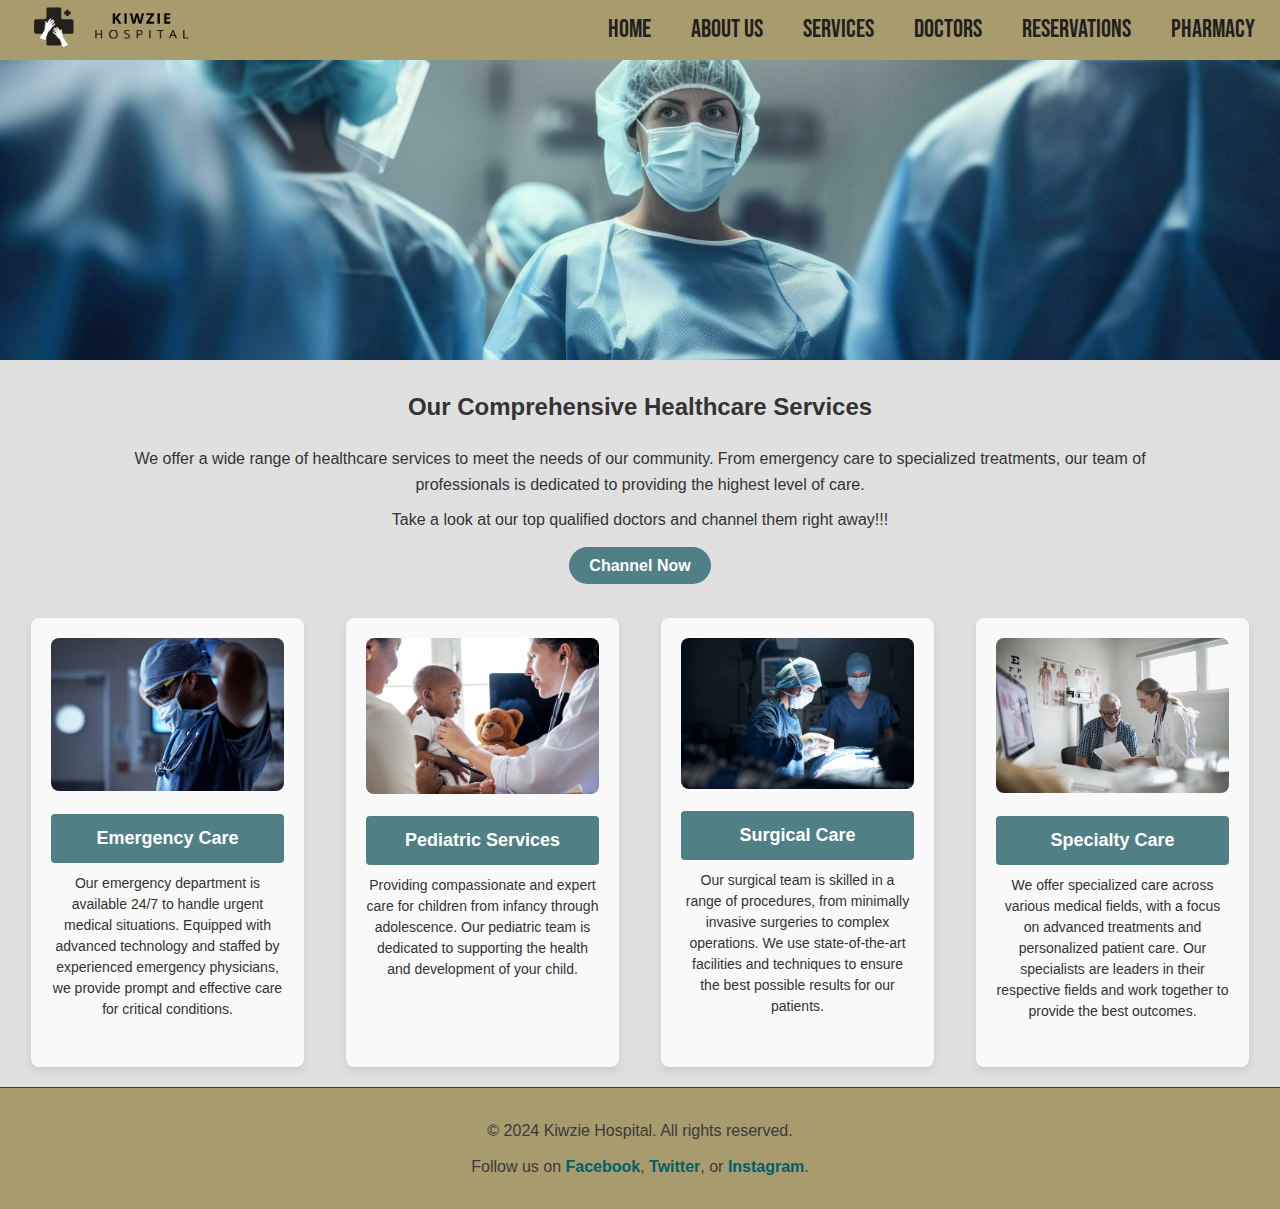
<file: services.html>
<!DOCTYPE html>
<html lang="en">

<head>
    <meta charset="UTF-8">
    <meta name="viewport" content="width=device-width, initial-scale=1.0">
    <meta name="keywords" content="hospitals, Kiwzie">
    <meta name="description" content="Channel doctors through Kiwzie and book your appoinments with ease.">
    <link rel="icon" href="images/KIWZE.png" type="image/x-icon">
    <link href="https://fonts.googleapis.com/css2?family=Bebas+Neue&display=swap" rel="stylesheet">
    <link href="https://fonts.googleapis.com/css2?family=Bebas+Neue&family=Oswald:wght@200..700&display=swap" rel="stylesheet">
    <link rel="stylesheet" href="styles.css">
    <link rel="apple-touch-icon" sizes="180x180" href="apple-touch-icon.png">
    <link rel="icon" type="image/png" sizes="32x32" href="favicon-32x32.png">
    <link rel="icon" type="image/png" sizes="16x16" href="favicon-16x16.png">
    <link rel="manifest" href="site.webmanifest">
    <title>Kiwzie Hospital - Services</title>
</head>
    
<body>
       
<body>
   
    <header class="header2">
        <nav class="nav-bar">
            <!-- Logo Section -->
            <div class="logo">
                <img src="images/logo 1.png" alt="logo">
            </div>
    
            <!-- Navigation Menu -->
            <ul class="nav-menu">
                <li><a href="index.html">Home</a></li>
                <li><a href="about.html">About Us</a></li>
                <li><a href="services.html">Services</a></li>
                <li><a href="doctors.html">Doctors</a></li>
                <li><a href="reservations.html">Reservations</a></li>
                <li><a href="pharmacy.html">Pharmacy</a></li>
            </ul>
        </nav>
    </header> 

    <main>
        <section class="services-main">
            <section class="services-content">
                <img src="images/dr.jpg" alt="services main image">
                <h2>Our Comprehensive Healthcare Services</h2>
                <p>We offer a wide range of healthcare services to meet the needs of our community. From emergency care to specialized treatments, our team of professionals is dedicated to providing the highest level of care.</p>
                <p>Take a look at our top qualified doctors and channel them right away!!!</p>
                <div class="doctors-button">
                    <a href="doctors.html">Channel Now</a>
                </div>
            </section>

            <section class="services-section">
                <div class = "service-container">
                    <img src="images/180831hcqatweedy-editorial.qatweedy.jpg" alt="services">
                    <h4>Emergency Care</h4>
                    <p>Our emergency department is available 24/7 to handle urgent medical situations. Equipped with advanced technology and staffed by experienced emergency physicians, we provide prompt and effective care for critical conditions.</p>
                    <br>
                </div>
                <div class = "service-container">
                    <img src="images/baby-visiting-doctor-checkup_53876-139548.avif" alt="services">
                    <h4>Pediatric Services</h4>
                    <p>Providing compassionate and expert care for children from infancy through adolescence. Our pediatric team is dedicated to supporting the health and development of your child.</p>
                    <br>
                </div>
                <div class = "service-container">
                    <img src="images/surgery.jpg" alt="services">
                    <h4>Surgical Care</h4>
                    <p>Our surgical team is skilled in a range of procedures, from minimally invasive surgeries to complex operations. We use state-of-the-art facilities and techniques to ensure the best possible results for our patients.</p>
                    <br>
                </div>
                <div class = "service-container">
                    <img src="images/img5.webp" alt="services">
                    <h4>Specialty Care</h4>
                    <p>We offer specialized care across various medical fields, with a focus on advanced treatments and personalized patient care. Our specialists are leaders in their respective fields and work together to provide the best outcomes.</p>
                    <br>
                </div>
            </section>
        </section>
    </main>

    <footer>
        <p>&copy; 2024 Kiwzie Hospital. All rights reserved.</p>
        <p>Follow us on 
            <a href="https://www.facebook.com/KiwzieHospital" target="_blank">Facebook</a>, 
            <a href="https://twitter.com/KiwzieHospital" target="_blank">Twitter</a>, or 
            <a href="https://instagram.com/KiwzieHospital" target="_blank">Instagram</a>.
        </p>
    </footer>
</body>
</html>
</file>
<file: styles.css>
/* Reset to make the page consistent across browsers */
* {
    margin: 0;
    padding: 0;
    box-sizing: border-box;
}

/* Styles for the body */
body {
    font-family: 'poppins', sans-serif;
    font-size: 16px;
    line-height: 1.6;
    color: #333333;
    background-color: #f9f9f9;
} 
/* General Header and Nav Styles */
.header2 {
    margin: 0 auto;
    display: flex;
    align-items: center;
    flex-direction: row;
}

.nav-bar {
    display: flex;
    justify-content: space-between;
    align-items: center;
    width: 100%;
    height: 60px;
    padding: 0 15px;
    background-color: #a89b6e;
    z-index: 99;
}

/* Logo */
.logo img {
    width: 200px;
    height: 60px;
}

/* Navigation Menu (Desktop) */
.nav-menu {
    display: flex;
    list-style: none;
    gap: 20px;
    padding-left: 60px;
}

.nav-menu li a {
    font-family: "Bebas Neue", sans-serif;
    font-weight: 400;
    text-decoration: none;
    text-transform: uppercase;
    font-size: 25px;
    color: #221f1d;
    padding: 5px 10px;
    border-radius: 4px;
}

.nav-menu li a:hover {
    background-color: #3a3a3a;
    color: #fff;
}

/* Media Query for Mobile */
@media (max-width: 768px) {
    .nav-menu {
        flex-direction: column;
        gap: 0;
        position: static; /* Keep it in the document flow */
        width: 100%;
        background-color: #a89b6e;
        z-index: 1000;
    }

    .logo img {
        margin-top: 0px;
        width: 150px;
        height: 50px;
    }

    .nav-menu li {
        margin: 0;
        text-align: center;
    }

    .nav-menu li a {
        display: block;
        padding: 10px;
        font-size: 18px;
        border-bottom: 1px solid rgba(0, 0, 0, 0.1);
    }

    .nav-bar {
        height: auto;
        padding-bottom: 10px;
        position: relative;
    }

    main {
        margin-top: 0px; /* Adjust this value based on the nav height */
    }
}

@media screen and (max-width: 320px) {
    .nav-menu {
        flex-direction: column;
        gap: 0;
        position: static; /* Keep it in the document flow */
        width: 100%;
        background-color: #a89b6e;
        z-index: 1000;
    }

    .logo img {
        margin-top: 0px;
        width: 150px;
        height: 50px;
    }

    .nav-menu li {
        margin: 0;
        text-align: center;
    }

    .nav-menu li a {
        display: block;
        padding: 5px;
        font-size: 18px;
        border-bottom: 1px solid rgba(0, 0, 0, 0.1);
    }

    .nav-bar {
        height: auto;
        padding-bottom: 10px;
        position: relative;
    }

    main {
        margin-top: 0px; /* Adjust this value based on the nav height */
    }
}
/* Footer styling */
footer {
    background-color: #a89b6e;
    padding: 20px;
    text-align: center;
    color: #3a3a3a; /* White text for contrast */
    font-size: 1em;
    border-top: 1px solid #3a3a3a;
}

/* Styling the copyright text */
footer p {
    margin: 10px 0;
    font-size: 1em;
}

footer a {
    color: #005f6b; 
    text-decoration: none;
    font-weight: bold;
}

footer a:hover {
    color: #ffffff; 
    text-decoration: underline;
}

/* Responsive font adjustments */
@media (max-width: 768px) {
    footer p {
        font-size: 0.9em; /* Slightly reduce text size for smaller screens */
    }

    footer a {
        font-size: 0.9em; /* Ensure links are also adjusted */
    }
}

/* Styles for Home Page */
.main-section {
    background-color: #e0e0e0;
    padding: 40px 20px;
    text-align: center;
    width: 100%;
}

.hospital-intro {
    position: relative;
    display: inline-block;
}

.image-container {
    position: relative;
    width: 100%;
    max-width: 1000px;
}

.hospital-intro img {
    width: 100%;
    height: auto; 
    border-radius: 10px;
    box-shadow: rgba(100, 100, 111, 0.2) 0px 7px 29px 0px;
    object-fit: cover; 
}

.image-container::before {
    content: '';
    position: absolute;
    top: 0;
    left: 0;
    width: 100%;
    height: 100%;
    background-color: rgba(57, 58, 58, 0.421); /* Adjust color and opacity */
    z-index: 5; /* Place it over the image but behind the text */
    border-radius: 10px; /* Same radius as the image */
}

.hospital-intro h1 {
    position: absolute;
    top: 150px; 
    left: 50px; 
    letter-spacing: 3px;
    color: #b0b0b0; 
    text-shadow: 1px 1px 2px rgba(0, 0, 0, 0.5);
    font-size: 70px;
    margin: 0;
    font-family: "Bebas Neue", sans-serif;
    z-index: 10; /* Ensure the text is above both image and overlay */
    text-align: left;
}
.hospital-intro p {
    font-size: 20px;
    margin-top: 15px;
    color: #666;
}

.channel-ur-doc {
    display: flex;
    flex-direction: column;
    align-items: center;
    background-color: #a89b6e;
    padding: 80px 0px;
    text-align: center;
    width: 100%;
    height: 400px;
}

.channel-ur-doc div {
    width: 100%;
}

.channel-ur-doc h2 {
    font-family: "Oswald", sans-serif;
    font-size: 40px;
    font-weight: 70%;
    margin-bottom: 20px;
    color: #333;
}

.channel-ur-doc p {
    color: #353535;
    font-size: medium;
    line-height: 1.6em;
}

.view-more {
    display: inline-block;
    margin-top: 20px;
    padding: 10px 20px;
    background-color: #353535;
    color: #fff;
    text-decoration: none;
    border-radius: 5px;
}

.view-more:hover {
    background-color: #005f6b;
}

.section2 {
    display: flex;
    flex-wrap: wrap;
    align-items: center;
    padding: 50px;
    width: 100%;
    height: 400px;
    background-color: #e0e0e0;
}

.section2 img {
    width: 100%;
    max-width: 300px;
    margin-right: 20px;
    border-radius: 5px;
}

.section2-content {
    flex: 1;
}

.section2 h3 {
    color: #a89b6e;
    font-size: 25px;
    font-family: "Oswald", sans-serif;
    margin-top: 30px;
}

.section2 ul,
.section2 ol {
    color: #555;
    font-size: 1em;
    margin-top: 10px;
    margin-left: 20px;
}

.btn {
    padding: 10px 20px;
    background-color: #a89b6e;
    color: #fff;
    text-decoration: none;
    border-radius: 5px;
    font-size: 1.2em;
    transition: background-color 0.3s;
}

.btn:hover {
    background-color: #005f6b;
}

.container {
    width: 100%;
    height: 100vh;
    display: flex;
    /* padding: 20px; */
    flex-direction: column;
    align-items: center;
    justify-content: center;
    background-color: #507f85;
}

.main-content {
    width: 80%;
    height: auto;
    align-items: center;
    justify-content: center;
    display: flex;
    flex-direction: column;
    background-color: #f0f0f0;
    border: 2px solid #c0c0c0;
    position: relative;
    border-radius: 20px;
    padding: 15px 0px;
}

.main-content h2 {
    font-family: "Oswald", sans-serif;
    margin-top: 20px;
    font-size: 30px;
    color: #507f85;
    text-align: center;
}
.main-content img {
    margin-top: 5px;
    width: 70%;
    height: 50vh;
    object-fit: cover;
    border-radius: 20px;
    box-shadow: rgba(100, 100, 111, 0.2) 0px 7px 29px 0px;}

/* Media Queries for Home-Page */
@media (max-width: 768px) {
    .main-content {
        width: 100%;
        height: auto;
        border-radius: 10px;
        padding: 10px;
    }

    .hospital-intro h1 {
        font-size: 40px; /* Reduce font size for smaller screens */
        top: 30px; /* Adjust position */
        left: 10px;
        letter-spacing: 1px; /* Decrease spacing */
        text-align: center; /* Center text on mobile */
    }

    .hospital-intro img {
        border-radius: 5px; /* Adjust border-radius for smaller screens */
    }

    .image-container::before {
        border-radius: 5px; /* Match image border-radius */
    }

    .hospital-intro p {
        font-size: 14px;
        text-align: center;
    }

    .channel-ur-doc {
        padding: 60px 0px;
        text-align: center;
        padding: 30px 20px;
        margin-bottom: -30px;
        width: 100%;
        height: auto;
    }

    .channel-ur-doc h2 {
        font-size: 20px;
    }

    .channel-ur-doc p {
        font-size: 12px;
    }

    .section2 {
        flex-direction: column;
        height: auto;
        align-items: center;
    }

    .section2 h3 {
        font-size: 20px;
    }

    .section2 ul,
    .section2 ol {
        font-size: 14px;
    }

    .section2 img {
        margin-right: 0;
        margin-bottom: 20px;
    }

    .container {
        width: 100%;
        height: auto;
    }

    .container img {
        width: 100%;
        height: auto;
    }

    .main-content {
        width: 90%;
        height: auto;
        border-radius: 5px;
        margin: 20px;
    }

    .main-content h2 {
        font-size: 20px;
    }
   
    .view-more {
        font-size: 12px;
        padding: 5px 10px;
        margin-top: 20px;
    }

    .btn {
        font-size: 12px;
        padding: 5px 16px;
        margin-top: 20px;
    }
}

@media (max-width: 480px) {
    .image-container h1 {
        font-size: 30px; 
        top: 20px; /* Adjust position */
        left: 10px;
    }
}


/* Styles for about us page */
.about-us-page {
    background-color: #e0e0e0;
}
.About-section {
    margin-top: 60px;
    display: flex;
    flex-direction: column;
    align-items: center;
    padding: 20px;
    width: 100%;
    height: 90vh;
    text-align: center;
}
body .About-section h1 {
    font-size: 30px; 
    color: #333;
}

body .About-section p {

    font-size: 20px;
    color: #3a3a3a;
}

.aboutus-strip {
    display: flex;
    align-items: stretch; /* Ensures both containers are aligned properly */
    gap: 0; /* Eliminates any gap between the elements */
    width: 90%; /* Takes full width of the parent */
    max-width: 950px; /* Optional: restricts the maximum width */
    margin: 0 auto; /* Centers the strip if it's within a container */
    padding: 20px;
}

.aboutus-container {
    flex: 0 0 50%; /* Increase image container width to 50% */
    display: flex;
}

.aboutus-container img {
    width: 100%; /* Takes full width of its container */
    height: 100%; /* Takes full height of its container */
    object-fit: cover; /* Ensures the image scales properly */
    border-radius: 10px 0 0 10px;
}

.fields-container {
    flex: 1; /* Takes the remaining width (50%) */
    display: flex;
    flex-direction: column;
    justify-content: center;
    background-color: #507f85;
    padding: 30px;
    border-radius: 0 10px 10px 0;
}

.field {
    background-color: #e3e3e3;
    padding: 15px; 
    margin: 15px 0;
    border-radius: 5px;
    width: 90%;
    height: 50px;
}

.branches {
    display: flex;
    justify-content: space-around;
    background-color: #789194;
    margin: 20px;
    flex-wrap: wrap;
    padding: 50px 20px;
    /* gap: 1rem; */
}

.branch-content {
    display: flex;
    flex-direction: column;
    justify-content: center;
    align-items: center;
    text-align: center;
    width: 350px;
    height : auto;
    border-radius: 10px;
    background-color: #507f85;
    overflow: hidden;
}

.branch-content img {
    width: 90%;
    height: 200px;
    border-radius: 5px;
}

.branch-content h3 {
    font-size: 22px;
    color: whitesmoke;
    width: 100%;
}

.branch-content p {
    font-size: 16px;
    color: whitesmoke;
    width: 100%;
}

.branch-content iframe {
    height: 150px;
    width: 90%;
    border-radius: 5px;
    margin-bottom: 20px;
}

.summary-table {
    padding: 20px 100px;
}

.summary-table h2 {
    text-align: center;
    margin-bottom: 20px;
}

.summary-table table {
    width: 100%;
    border-collapse: collapse;
    margin: auto;
}

.summary-table thead {
    background-color: #507f85;
}

.summary-table th, .summary-table td {
    padding: 10px;
    background-color: #fff;
    border: 1px solid #ccc;
    text-align: center;
}

.summary-table th {
    color: #fff;
    background-color: #507f85;
}

.summary-table tfoot td{
    background-color: #ccc;
    text-align: center;
    padding: 10px;
}

/* Media queries for about us page */
@media (max-width: 768px) {

    .About-section {
        height: auto;
        padding-bottom: 20px;
    }

    body .About-section h1 {
        font-size: 20px; 
        color: #507f85;
    }
    
    body .About-section p {
    
        font-size: 16px;
        color: #3a3a3a;
    }

    .aboutus-strip {
        flex-direction: column;
        align-items: center;
    }

    .aboutus-container, .fields-container {
        width: 100%;
    }

    .aboutus-container img {
        width: 100%;
        height: auto;
        border-radius: 10px 10px 0 0;
    }
    
    .field {
        width: 100%;
        height: 40px;
    }

    .fields-container {
        padding: 20px;
        border-radius: 0 0 10px 10px;
    }

    .branches {
        margin-top: 40px; /* Add margin to avoid overlap */
    }

    .branches {
        display: flex;
        flex-wrap: wrap;
        justify-content: center;
        padding: 50px 20px;
    }

    .branch-content {
        display: flex;
        flex-direction: column;
        align-items: center;
        width: 100%;
        margin-bottom: 30px;
        background-color: #507f85;
        padding: 20px;
        border-radius: 10px;
    }

    .branch-content img, .branch-content iframe {
        width: 100%;
        height: auto;
    }

    .branch-content iframe {
        height: 150px;
    }
        
    .summary-table {
        padding: 10px;
    }

    .summary-table h2 {
        font-size: 20px;
        text-align: left;
        margin-left: 10px;
        color: #507f85;
    }
    
    .summary-table table {
        width: 100%;
        border-collapse: collapse;
    }
    
    .summary-table thead {
        display: none;
    }
    
    .summary-table tbody tr {
        display: block;
        border: 1px solid #ccc;
        padding-bottom: 20px;
    }

    .summary-table td {
        background-color: #b0b0b0;
        color: #3a3a3a;
        display: block;
        text-align: left;
        padding-left: 10px;
        border: none;
        position: relative;
    }
    
    .summary-table td:before {
        content: attr(data-label);
        font-weight: bold;
        display: inline-block;
        width: 140px;
        display: flex;
        text-align: left;
        padding-right: 10px;
        color: #000;
        box-sizing: border-box;
    }
    .summary-table tfoot td {
        text-align: center;
        border: none;
        background-color: #789194;
        padding: 10px;
    
    }
}

@media (max-width: 480px) {
    .aboutus-strip {
        flex-direction: column; /* Stacks the image and fields vertically */
        align-items: center; /* Center align the content */
    }

    .aboutus-container,
    .fields-container {
        width: 100%; /* Make both containers take full width */
    }

    .aboutus-container img {
        width: 100%; /* Ensure the image takes full width on mobile */
        height: auto; /* Adjusts height proportionally */
        border-radius: 10px 10px 0 0; /* Rounds top corners */
    }

    .fields-container {
        padding: 20px; /* Reduce padding for smaller screens */
        border-radius: 0 0 10px 10px; /* Rounds bottom corners */
    }

    .field {
        width: 100%; /* Fields take full width on mobile */
    }

    .branches {
        flex-direction: column;
        align-items: center;
    }

    .branch-content {
        width: 100%;
        height: auto;
        margin-bottom: 30px;
    }

    .branch-content h3 {
        font-size: 17px;
    }

    .branch-content p {
        font-size: 12px;
    }

    .branch-content img {
        width: 100%;
        height: auto;
        margin-bottom: 10px;
    }

    .branch-content iframe {
        width: 100%;
        height: auto;
        margin-bottom: 10px;
    }
}

/* Styles for Services page */
.services-main {
    background-color: #e0e0e0;
}
.services-main main {
    padding: 20px;
}

.services-content img {
    width: 100%;
    height: auto;
    max-height: 300px;
    object-fit: cover;
}

.services-content h2 {
    text-align: center;
    margin: 20px 0;
}

.services-content p {
    text-align: center;
    margin: 10px auto;
    max-width: 80%;
}

.doctors-button {
    text-align: center;
    margin: 20px 0;
}

.doctors-button a {
    padding: 10px 20px;
    background-color: #507f85;
    text-decoration: none;
    color: #fefefe;
    border-radius: 25px;
    font-size: 16px;
    font-weight: bold;
}

.doctors-button a:hover {
    background-color: #3a3a3a;
}

.services-section {
    display: flex;
    justify-content: space-around;
    flex-wrap: wrap;
    padding: 20px;
    gap: 20px;
}

.service-container {
    width: 22%;
    text-align: center;
    background-color: #f9f9f9;
    border-radius: 8px;
    padding: 20px;
    box-shadow: 0px 4px 8px rgba(0, 0, 0, 0.1);
}

.service-container img {
    width: 100%;
    border-radius: 8px;
    margin-bottom: 15px;
}

.service-container h4 {
    background-color: #507f85;
    color: #fff;
    padding: 10px;
    border-radius: 4px;
    font-size: 18px;
    margin-bottom: 10px;
}

.service-container p {
    font-size: 14px;
    line-height: 1.5;
}


/* Responsive media query for services */
@media (max-width: 768px) {
    .services-content h2 {
        font-size: 22px;
    }
    .services-content p {
        max-width: 100%;
    }
    .services-section {
        flex-direction: column;
        align-items: center;
    }

    .service-container {
        width: 90%;
        margin-bottom: 20px;
    }
}

@media (max-width: 480px) {
    .services-content h2 {
        font-size: 20px;
        padding: 20px;
    }
    .services-content p {
        padding: 0 20px;
    }

    .service-container h4 {
        font-size: 16px;
    }

    .service-container p {
        font-size: 12px;
    }

    .doctors-button a {
        font-size: 14px;
        padding: 8px 16px;
    }
}

/* Styles for doctors page*/
.doc-section {
    background-color: #e0e0e0;
    display: flex;
    justify-content: center;
    flex-direction: column;
    align-items: center;
    padding: 20px 0;
}

.doc-fields {
    display: flex;
    flex-wrap: wrap;
    justify-content: center;
    align-items: center;
    padding: 20px;
    gap: 1.5rem;
    width: 80%;
}

.doc-field {
    display: flex;
    align-items: center;
    background-color: #789194;
    height: 250px;
    width: 500px;
    border-radius: 10px;
    padding: 10px;
}

.dr-im {
    height: 100%;
    min-width: 50%;
    max-width: 50%;
    overflow: hidden;
    border-radius: 10px;
}

.dr-im img{
    object-fit: cover;
    width: 100%;
    height: 100%;
}

.dr-info{
    padding-left: 10px;
}

.dr-info h4{
    font-size: 22px;
}

.dr-info p{
    font-size: 18px;

}

@media (max-width: 768px) {
    .doc-field {
        width: 100%;
        height: auto;
        flex-direction: column;
    }

    .dr-im {
        min-width: 100%;
        max-width: 100%;
        height: 200px;
    }

    .dr-info {
        text-align: center;
    }

    .dr-info h4 {
        font-size: 15px;
        padding: 10px;
    }  

    .dr-info p {
        font-size: 12px;
        padding-bottom: 10px;
    }

}


/* Styles for reservations page */
.reserve {
    background-color: #e0e0e0;
    padding: 30px;
}

.reserve h1 {
    text-align: left;
    font-size: 2em;
    margin-bottom: 20px;
}

.reserve-container {
    border-radius: 20px;
    display: flex;
    justify-content: space-between;
    gap: 40px;
    padding: 40px 50px;
    background-color: #789194;
    border: 1px solid #e0e0e0;
    box-shadow: 0 4px 8px rgba(0, 0, 0, 0.1);
}
.reserve-form {
    width: 45%;
}

.reserve-form fieldset {
    border: none;
    padding: 0;
}

.reserve-fieldset label {
    font-weight: bold;
    display: block;
    margin-bottom: 5px;
}


.reserve-fieldset input, select {
    width: 100%;
    padding: 10px;
    margin-bottom: 20px;
    border: 1px solid #ccc;
    border-radius: 5px;
    font-size: 14px;
}

.reserve-fieldset input[type="text"] {
    width: 100%; /* Set to 100% for full width */
}


.reserve-fieldset input[type="submit"] {
    width: 150px;
    background-color: #507f85;
    color: white;
    padding: 10px;
    border-radius: 20px;
    font-size: 16px;
    cursor: pointer;
    border: none;
}

.reserve-fieldset input[type="submit"]:hover {
    background-color: #b0b0b0;
}

.reserve img {
    width: 40%;
    height: auto;
    border: 1px solid #ddd;
    border-radius: 10px;
    object-fit: cover;
}

/* Mobile Responsiveness */
@media (max-width: 768px) {
    .reserve-container {
        flex-direction: column;
        gap: 20px;
        padding: 20px;
    }

    .reserve-form, .reserve img {
        width: 100%;
    }

    .reserve h1 {
        font-size: 1.8em;
        text-align: center;
    }
}

@media (max-width: 480px) {
    .reserve h1 {
        font-size: 1.5em;
    }

    .reserve-container {
        padding: 15px;
    }

    .reserve-fieldset input, select {
        font-size: 12px;
        padding: 8px;
    }

    .reserve-fieldset input[type="submit"] {
        width: 100%;
        font-size: 14px;
        padding: 10px;
    }
}

/* styles for pharmacy page */
.pharmacy-content {
    background-color: #e0e0e0;
    padding: 30px;
}

.pharmacy h1 {
    text-align: left;
    font-size: 2em;
    margin-bottom: 20px;
}

.pharmacy img {
    min-width: 100%;
    height: 400px;
    margin-bottom: 20px;
    border-radius: 20px;
}

.pharmacy-container {
    background-color: #789194;
    display: flex;
    border-radius: 20px;
    justify-content: space-between;
    align-items: center;
    gap: 40px;
    padding: 20px;
    border: 1px solid #e0e0e0;
    box-shadow: 0 4px 8px rgba(0, 0, 0, 0.1);
    max-width: 800px;
    margin: 0 auto; /* Centers the container */
}

.pharmacy-form {
    width: 100%;
}

.pharmacy-form fieldset {
    border: none;
    padding: 0;
}

.pharmacy-fieldset label {
    font-weight: bold;
    display: block;
    margin-bottom: 5px;
}

.pharmacy-fieldset input,
select {
    width: 100%;
    padding: 10px;
    margin-bottom: 20px;
    border: 1px solid #ccc;
    border-radius: 5px;
    font-size: 14px;
}

input[type="submit"] {
    background-color: #507f85;
    color: white;
    padding: 10px 20px;
    border: none;
    border-radius: 5px;
    cursor: pointer;
    font-size: 16px;
}

input[type="submit"]:hover {
    background-color: #b0b0b0;
}

@media screen and (max-width: 768px) {
    .pharmacy-container {
        display: flex;
        border-radius: 20px;
        justify-content: space-between;
        align-items: center;
        gap: 40px;
        padding: 20px;
        border: 1px solid #e0e0e0;
        box-shadow: 0 4px 8px rgba(0, 0, 0, 0.1);
        max-width: 800px;
        margin: 0 auto; /* Centers the container */
        flex-direction: column;
    }

    .pharmacy-form {
        width: 100%;
        height: auto;
    }

    .pharmacy img {
        width: 100%;
        height: auto;
    }   

    
}

/* Styles for doantions page */
.donate {
    padding: 40px;
    display: flex;
    flex-direction: row;
    align-items: center;
    background-color: #e0e0e0;
    height: 600px;
}

.donate h1 {
    display: flex;
    text-align: left;
    color: #005f6b; 
    font-size: 40px;
}

.donate p{
    color: #3a3a3a;
    font-size: 20px;
    padding-right: 20px;
}

.donate-content{
    display: flex;
    width: 50%;
    flex-direction: column;

}

.donate-form {
    padding: 20px;
    display: flex;
    flex-direction: column;
    align-items: center;
    background-color: #a89b6e;
    width: 700px;
    height: auto;
    border-radius: 10px;
    box-shadow: 0 0 10px rgba(0, 0, 0, 0.2);
}

.donate-fieldset {
    border: none;
    padding: 0;
    margin: 0;
    display: flex;
    flex-wrap: wrap;
    width: 100%;
    justify-content: space-between;
}

.donate-fieldset input[type="name"],
.donate-fieldset input[type="number"],
.donate-fieldset input[type="email"],
.donate-fieldset input[type="text"],
.donate-fieldset select {
    width: 100%;
    padding: 10px;
    border: 1px solid #ccc;
    border-radius: 5px;
    font-size: 14px;
}

.donate-row1 {
    display: flex;
    flex-direction: row;
    justify-content: space-evenly;
}

.donate-row1 input{
    width: 100%;
}

.name, .age{
    width: 48%;
}

.donate-last-row{
    display: flex;
    width: 100%;
    justify-content: space-between;
    align-items: end;
}

.donate-last-row div{
    width: 48%;
    display: flex;
    flex-direction: column;
}

.sbmt-btn{
    height: 40px;
}

/* Mobile responsive adjustments */
@media screen and (max-width: 768px) {
    .donate {
        flex-direction: column;
        height: auto; /* Allow height to adjust based on content */
        padding: 20px;
    }

    .donate-content {
        width: 100%;
    }

    .donate-content h1 {
        font-size: 20px;
    }

    .donate-content p {
        font-size: 16px;
        padding: 20px;
    }

    .donate-form {
        width: 100%;
        padding: 20px;
        box-shadow: none; /* Optional: Reduce box shadow on mobile */
    }

    .donate h1 {
        font-size: 28px;
    }

    .donate p {
        font-size: 16px;
    }

    .name, .age {
        width: 100%; /* Full width on mobile */
    }

    .donate-last-row {
        flex-direction: column;
        align-items: stretch;
    }

    .donate-last-row div {
        width: 100%; /* Full width for each field */
        margin-bottom: 20px; /* Add spacing between the fields */
    }

    .sbmt-btn {
        width: 100%; /* Full width submit button */
    }
}
</file>
